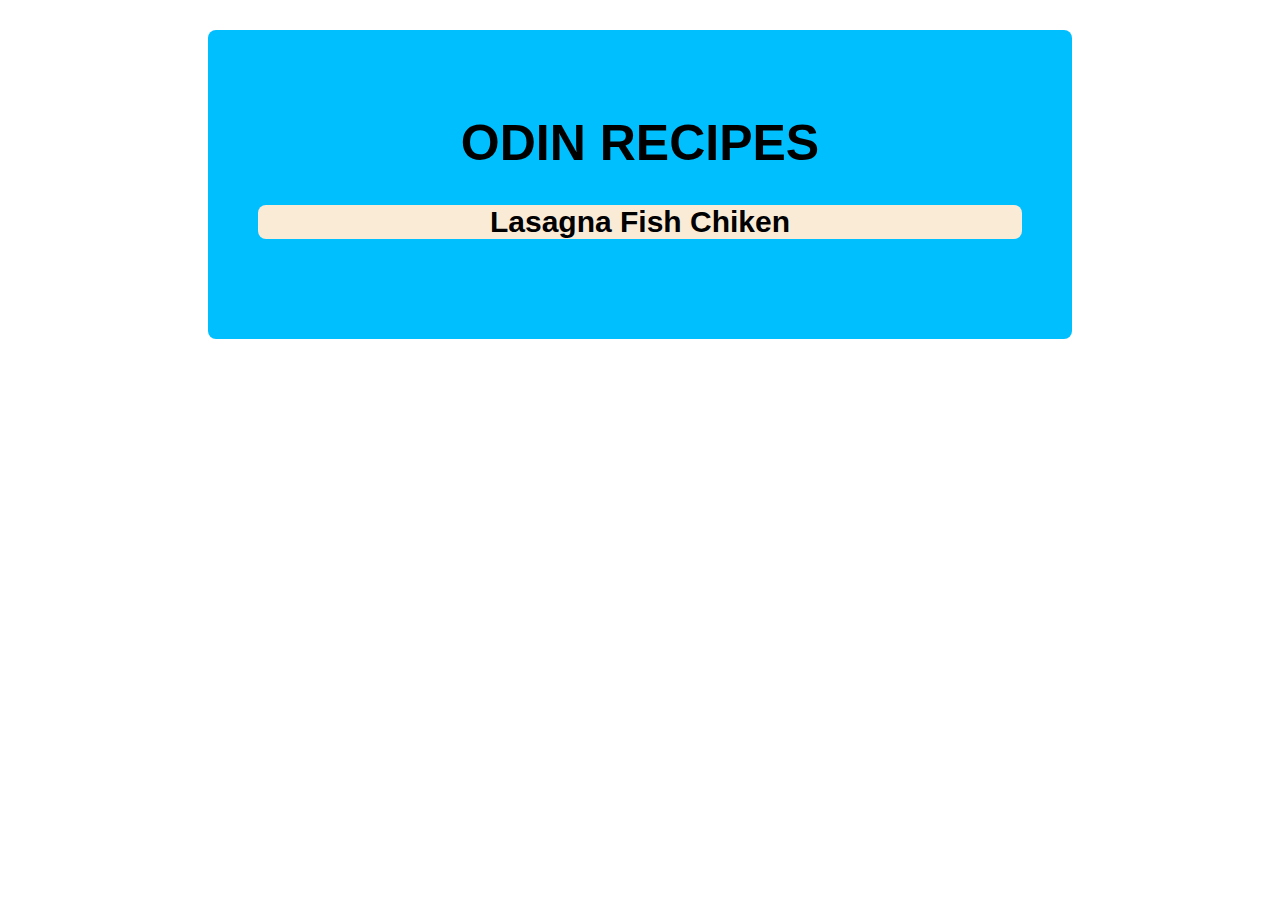
<file: index.html>
<!DOCTYPE html>
<html lang="en">
  <head>
    <meta charset="UTF-8" />
    <meta name="viewport" content="width=device-width, initial-scale=1.0" />
    <link rel="stylesheet" href="styles.css" />
    <title>Recipes</title>
  </head>
  <body>
    <div class="card">
      <h1 id="title">ODIN RECIPES</h1>
      <div class="menu">
        <a href="recipe/lasagna.html" target="_blank">Lasagna</a>
        <a href="recipe/fish.html" target="_blank">Fish</a>
        <a href="recipe/chiken.html" target="_blank">Chiken</a>
      </div>
    </div>
  </body>
</html>
</file>
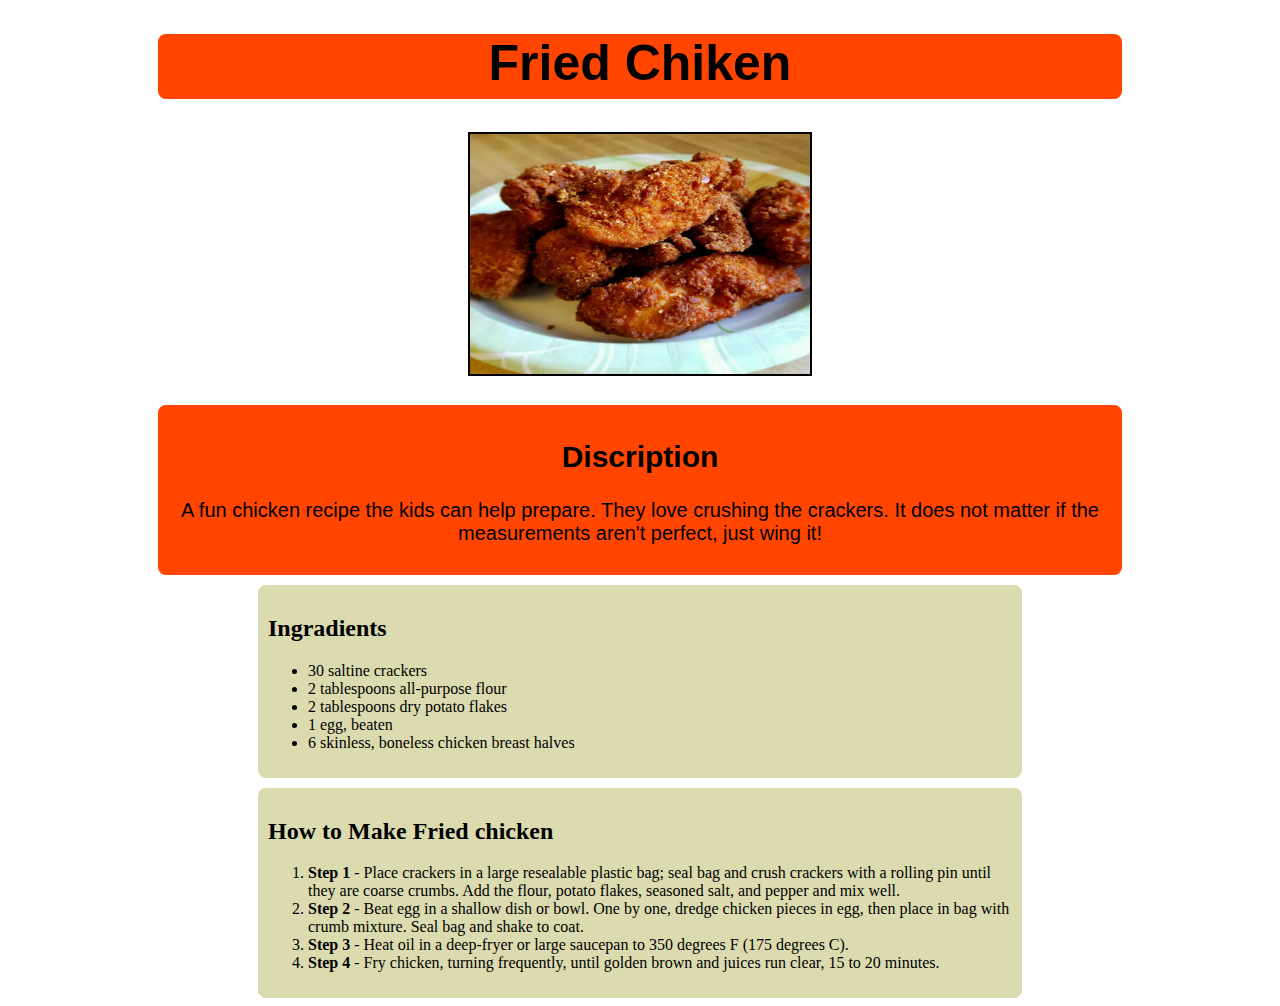
<file: recipe/chiken.html>
<!DOCTYPE html>
<html lang="en">
<head>
    <meta charset="UTF-8">
    <meta name="viewport" content="width=device-width, initial-scale=1.0">
    <link rel="stylesheet" href="styles-for-recipes.css">
    <title>Chiken recipe</title>
</head>
<body>
    <div class="center">
    <h1>Fried Chiken</h1>
    <img id="image" src="images/chiken.webp" alt="chiken" height="240" width="340">
    <div id="disc">
    <h2>Discription</h2>
    <p>A fun chicken recipe the kids can help prepare. They love crushing the crackers. It does not matter if the measurements aren't perfect, just wing it!</p>
    </div> 
    <div class="card">
    <h2>Ingradients</h2>
    <ul>
       <li>30 saltine crackers </li>
       <li>2 tablespoons all-purpose flour </li>
       <li>2 tablespoons dry potato flakes</li>
       <li>1 egg, beaten</li>
       <li>6 skinless, boneless chicken breast halves </li>
    </ul>
    </div> 
    <div class="card">
    <h2>How to Make Fried chicken</h2>
    <ol>
       <li><strong>Step 1</strong> - Place crackers in a large resealable plastic bag; seal bag and crush crackers with a rolling pin until they are coarse crumbs. Add the flour, potato flakes, seasoned salt, and pepper and mix well. </li>
       <li><strong>Step 2</strong> - Beat egg in a shallow dish or bowl. One by one, dredge chicken pieces in egg, then place in bag with crumb mixture. Seal bag and shake to coat. </li>
       <li><strong>Step 3</strong> - Heat oil in a deep-fryer or large saucepan to 350 degrees F (175 degrees C). </li>
       <li><strong>Step 4</strong> - Fry chicken, turning frequently, until golden brown and juices run clear, 15 to 20 minutes.</li>
    </ol>
    </div>
    </div>
</body>
</html>
</file>
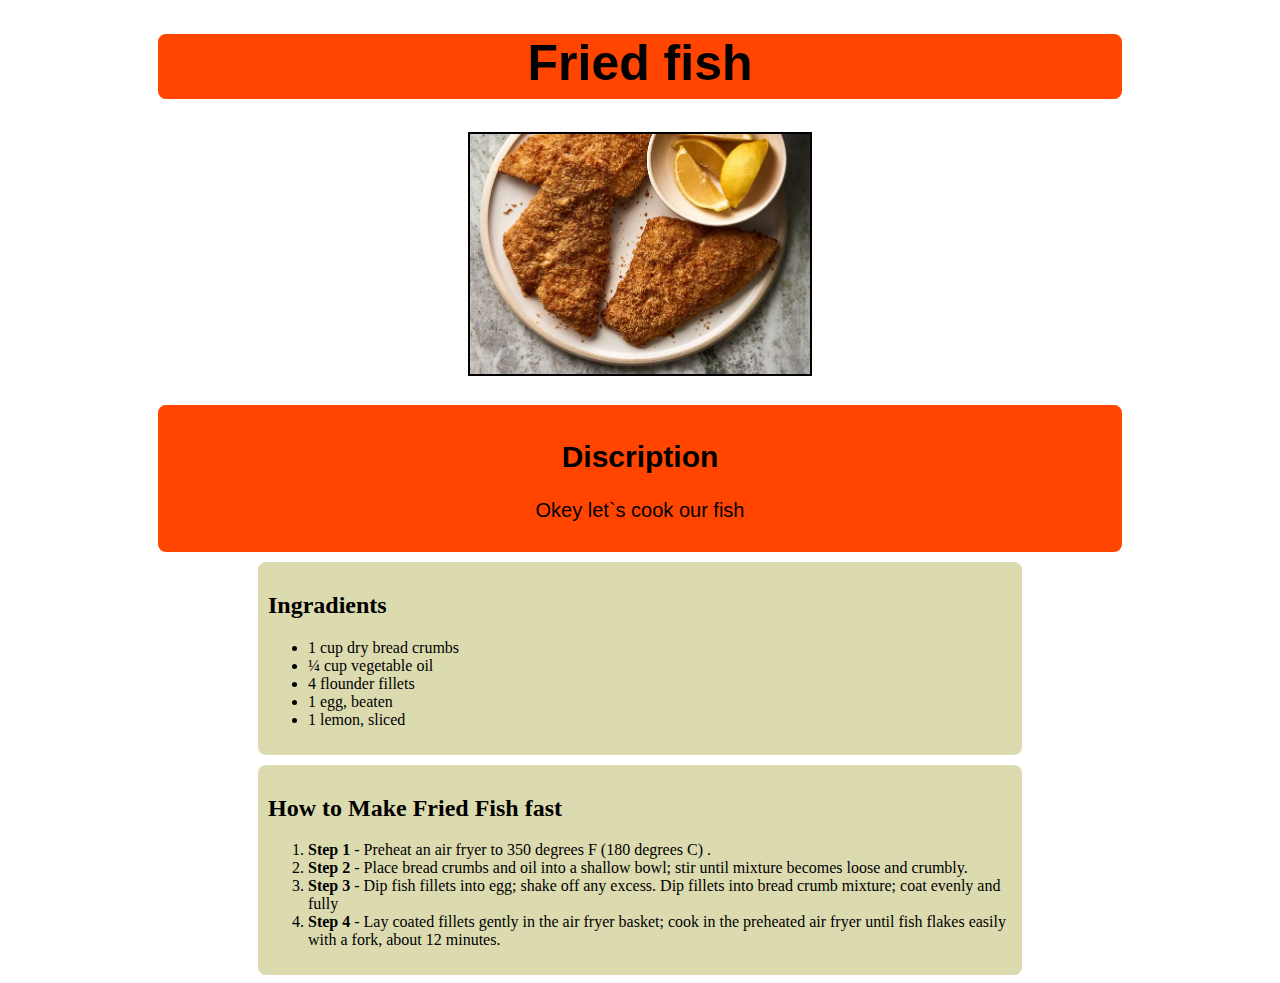
<file: recipe/fish.html>
<!DOCTYPE html>
<html lang="en">
<head>
    <meta charset="UTF-8">
    <meta name="viewport" content="width=device-width, initial-scale=1.0">
    <link rel="stylesheet" href="styles-for-recipes.css">
    <title>Fish recipe</title>
</head>
<body>
    <div class="center">
    <h1>Fried fish</h1>
    <img id="image" src="images/fish.webp" alt="fish" height="240" width="340">
    <div id="disc">
    <h2>Discription</h2>
    <p> Okey let`s cook our fish</p>
    </div>
    <div class="card">
    <h2>Ingradients</h2>
    <ul>
       <li>1 cup dry bread crumbs </li>
       <li>¼ cup vegetable oil </li>
       <li>4 flounder fillets</li>
       <li>1 egg, beaten</li>
       <li>1 lemon, sliced</li>
    </ul>
    </div>
    <div class="card">
    <h2>How to Make Fried Fish fast</h2>
    <ol>
       <li><strong>Step 1</strong> - Preheat an air fryer to 350 degrees F (180 degrees C) . </li>
       <li><strong>Step 2</strong> - Place bread crumbs and oil into a shallow bowl; stir until mixture becomes loose and crumbly. </li>
       <li><strong>Step 3</strong> - Dip fish fillets into egg; shake off any excess. Dip fillets into bread crumb mixture; coat evenly and fully  </li>
       <li><strong>Step 4</strong> - Lay  coated fillets gently in the air fryer basket; cook in the preheated air fryer until fish flakes easily with a fork, about 12 minutes.</li>
    </ol>
    </div>
    </div>
</body>
</html>
</file>
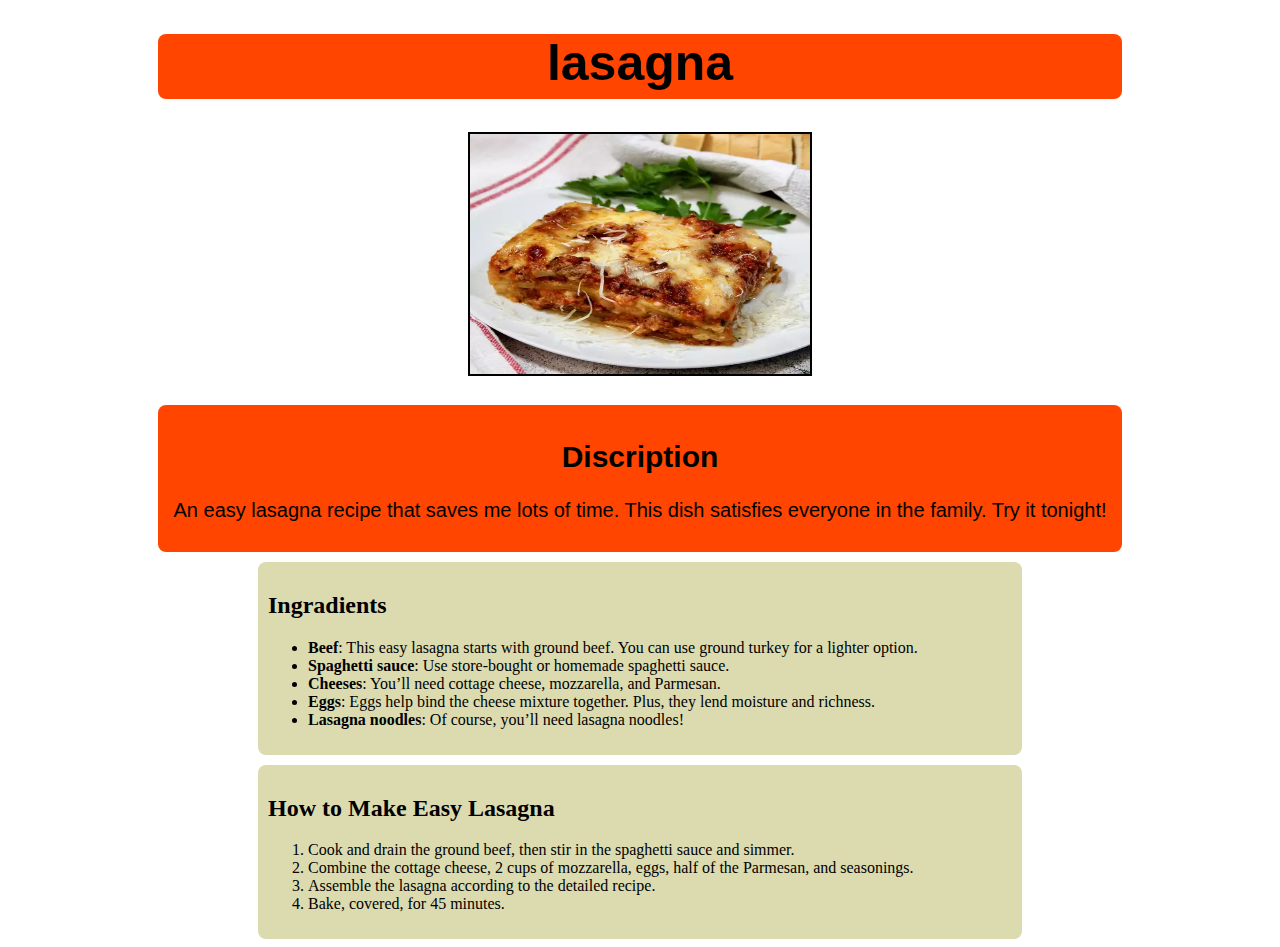
<file: recipe/lasagna.html>
<!DOCTYPE html>
<html lang="en">
<head>
    <meta charset="UTF-8">
    <meta name="viewport" content="width=device-width, initial-scale=1.0">
    <link rel="stylesheet" href="styles-for-recipes.css">
    <title>Lasagna Recipe</title>
</head>
<body>
   <div class="center">
 <h1>lasagna</h1>
 <img id="image" src="images/ladagna.webp" alt="lasagna" height="240" width="340">
 <div id="disc">
 <h2>Discription</h2>
 <p>An easy lasagna recipe that saves me lots of time. This  dish satisfies everyone in the family. Try it tonight!</p>
 </div>
 <div class="card">
 <h2>Ingradients</h2>
 <ul>
    <li><strong>Beef</strong>: This easy lasagna starts with ground beef. You can use ground turkey for a lighter option. </li>
    <li><strong>Spaghetti sauce</strong>: Use store-bought or homemade spaghetti sauce. </li>
    <li><strong>Cheeses</strong>: You’ll need cottage cheese, mozzarella, and Parmesan.</li>
    <li><strong>Eggs</strong>: Eggs help bind the cheese mixture together. Plus, they lend moisture and richness. </li>
    <li><strong>Lasagna noodles</strong>: Of course, you’ll need lasagna noodles! </li>
 </ul>
 </div>
 <div class="card">
 <h2>How to Make Easy Lasagna</h2>
 <ol>
    <li>Cook and drain the ground beef, then stir in the spaghetti sauce and simmer. </li>
    <li>Combine the cottage cheese, 2 cups of mozzarella, eggs, half of the Parmesan, and seasonings.</li>
    <li>Assemble the lasagna according to the detailed recipe.</li>
    <li>Bake, covered, for 45 minutes. </li>
 </ol>
 </div>
 </div>
</body>
</html>
</file>
<file: styles.css>
#title {
  font-family: verdana, sans-serif;
  font-size: 50px;
}

.card {
  background-color: rgba(0, 191, 255, 1);
  border-radius: 8px;
  text-align: center;
  margin-top: 30px;
  margin-left: 200px;
  margin-right: 200px;
  padding: 50px;
  padding-bottom: 100px;
}

.menu {
  font-family: "roboto", sans-serif;
  font-size: 30px;
  text-decoration: none;
  background-color: antiquewhite;
  font-weight: 900;
  border-radius: 8px;
}

a:link {
  color: black;
  text-decoration: none;
}
a:visited {
  color: black;
  text-decoration: none;
}
</file>
<file: recipe/styles-for-recipes.css>
h1 {
  font-family: verdana, sans-serif;
  font-size: 50px;
  background-color: orangered;
  margin-left: 100px;
  margin-right: 100px;
  border-radius: 8px;
  padding-bottom: 7px;
}

#disc {
  font-family: verdana, sans-serif;
  background-color: orangered;
  margin-left: 100px;
  margin-right: 100px;
  border-radius: 8px;
  padding: 10px;
  font-size: 20px;
  margin-top: 25px;
}

#image {
  border: 2px solid #000;
}
.center {
  text-align: center;
  margin-left: 50px;
  margin-right: 50px;
}

.card {
  background-color: rgb(220, 219, 176);
  border-radius: 8px;
  text-align: left;
  margin-top: 10px;
  margin-left: 200px;
  margin-right: 200px;
  padding: 10px;
  padding-bottom: 10px;
}
</file>
